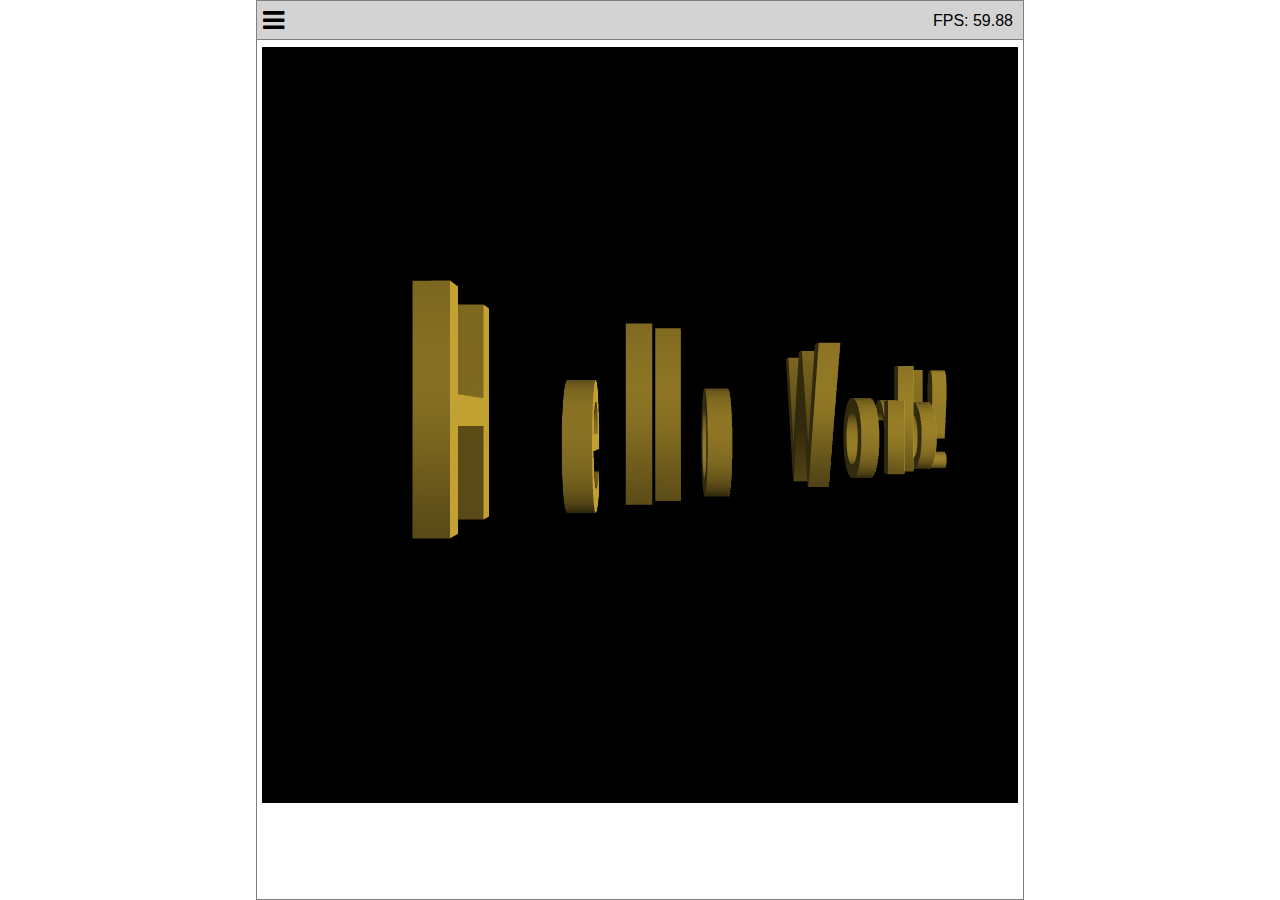
<file: index.htm>
<!DOCTYPE html>
<html lang="en-us">
<head>
  <meta charset="utf-8">
  <meta name="viewport" content="width=device-width, initial-scale=1.0">
  <link rel="stylesheet" type="text/css" href="style.css">
  <link rel="stylesheet" href="https://cdnjs.cloudflare.com/ajax/libs/font-awesome/4.7.0/css/font-awesome.min.css">
  <script src="Vendor/glm/glm-js.min.js" defer></script>
  <!-- <script src='https://git.io/glm-js.min.js'></script> -->

  <!-- <script src="Vendor/glMatrix/gl-matrix-min.js"></script> -->
  <!-- <script type="module">
    import * as glMatrix from "./Vendor/glMatrix/common.js";
    import * as mat4 from "./Vendor/glMatrix/mat4.js";
    export { glMatrix, mat4 };
  </script> -->

  <script src="Script/ShaderProgram.js" defer></script>
  <script src="Script/ObjectLoader.js" defer></script>
  <script src="Script/Model.js" defer></script>
  <script src="Script/Camera.js" defer></script>
  <script src="Script/hello_world.js" defer></script>
  <title>My Graphics Sandbox</title>
</head>

<body>
  <div class="navbar">
    <p id="fps">FPS:</p>
    <div class="dropdown">
      <button class="dropbtn">
        <i class="fa fa-bars"></i>
      </button>
      <div class="dropdown-content">
        <script>
            readLinksFile();

            async function readLinksFile(){
              let links_object = await fetch("links.txt");
              let links_text = await links_object.text();

              document.getElementsByClassName("dropdown-content")[0].innerHTML = links_text;
            } // end of readLinksFile
        </script>
      </div>
    </div>
  </div>

  <div class="content">
    <!-- <canvas id="myCanvas" tabindex="0">You browser does not support canvas element.</canvas> -->
    <canvas id="myCanvas">You browser does not support canvas element.</canvas>
  </div>
</body>
</html>
</file>
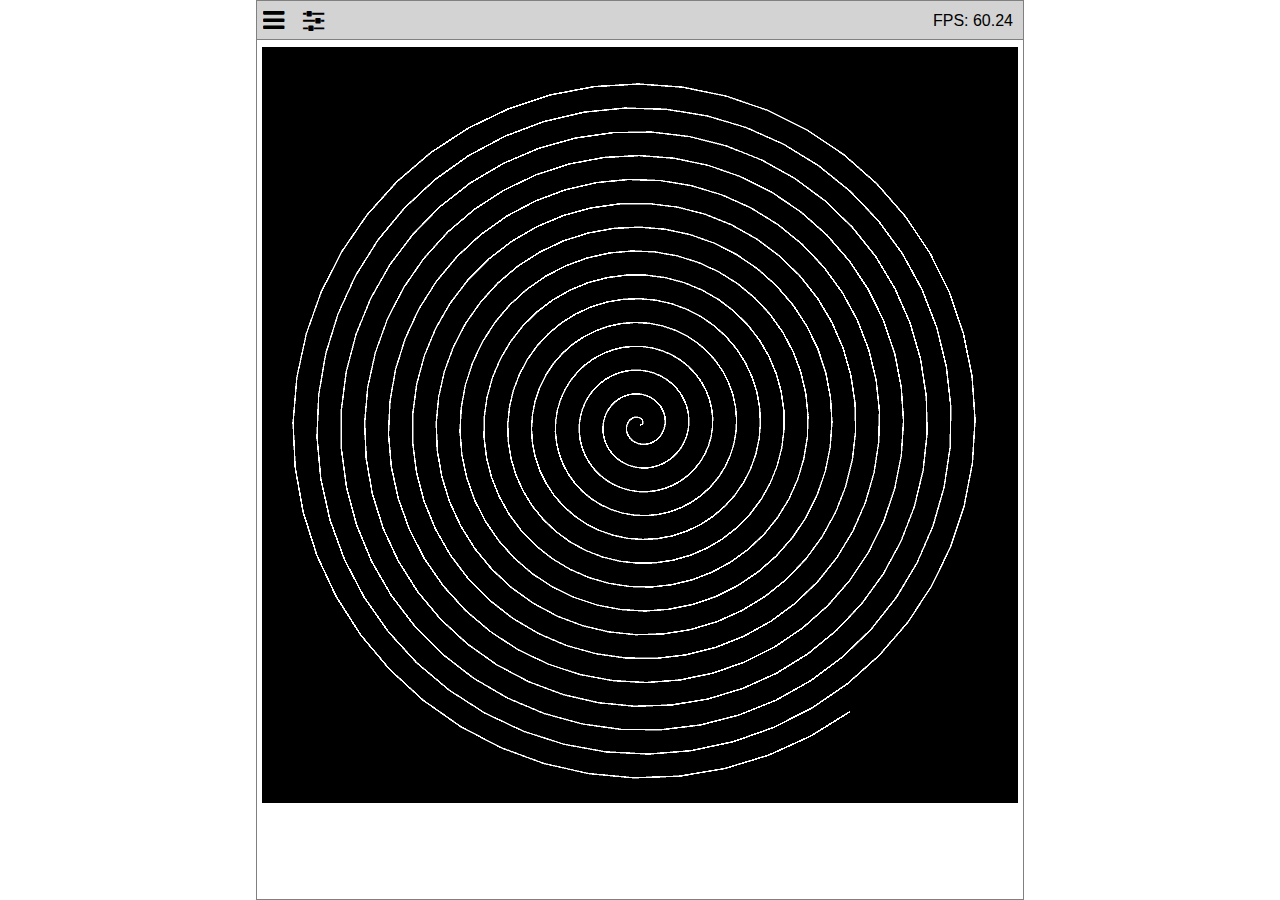
<file: archimedean_spiral.htm>
<!DOCTYPE html>
<html lang="en-us">
<head>
  <meta charset="utf-8">
  <meta name="viewport" content="width=device-width, initial-scale=1.0">
  <link rel="stylesheet" type="text/css" href="style.css">
  <link rel="stylesheet" href="https://cdnjs.cloudflare.com/ajax/libs/font-awesome/4.7.0/css/font-awesome.min.css">
  <script src="Vendor/glm/glm-js.min.js" defer></script>
  <script src="Script/ShaderProgram.js" defer></script>
  <script src="Script/archimedean_spiral.js" defer></script>
  <!-- <script src='https://git.io/glm-js.min.js'></script> -->
  <title>My Graphics Sandbox</title>
</head>

<body>
  <div class="navbar">
    <p id="fps">FPS:</p>
    <div class="dropdown">
      <button class="dropbtn">
        <i class="fa fa-bars"></i>
      </button>
      <div class="dropdown-content">
        <script>
            readLinksFile();

            async function readLinksFile(){
              let links_object = await fetch("links.txt");
              let links_text = await links_object.text();

              document.getElementsByClassName("dropdown-content")[0].innerHTML = links_text;
            } // end of readLinksFile
        </script>
      </div>
    </div>

    <div class="dropdown">
      <button class="dropbtn">
        <i class="fa fa-sliders"></i>
      </button>
      <div class="dropdown-content">
        <input class="slider" id="numberOfPoints" type="range" min="1" max="1440" value="720">
        <label id="numberOfPointsLabel" for="numberOfPoints">Number of points</label>
        <script>
          var sliderPoints = document.getElementById("numberOfPoints");
          var outputPoints = document.getElementById("numberOfPointsLabel")
          outputPoints.innerHTML = "Number of points: " + sliderPoints.valueAsNumber;

          sliderPoints.oninput = function() {
            outputPoints.innerHTML = "Number of points: " + this.valueAsNumber;
          }
        </script>
        <input class="slider" id="angleOffset" type="range" min="0" max="6.28" value="0.13" step="0.01">
        <label id="angleOffsetLabel" for="angleOffset">Angle offset</label>
        <script>
          var sliderAngle = document.getElementById("angleOffset");
          var outputAngle = document.getElementById("angleOffsetLabel")
          outputAngle.innerHTML = "Angle offset: " + sliderAngle.valueAsNumber;

          sliderAngle.oninput = function() {
            outputAngle.innerHTML = "Angle offset: " + this.valueAsNumber;
          }
        </script>
      </div>
    </div>
  </div>

  <div class="content">
    <canvas id="myCanvas">You browser does not support canvas element.</canvas>
  </div>
</body>
</html
</file>
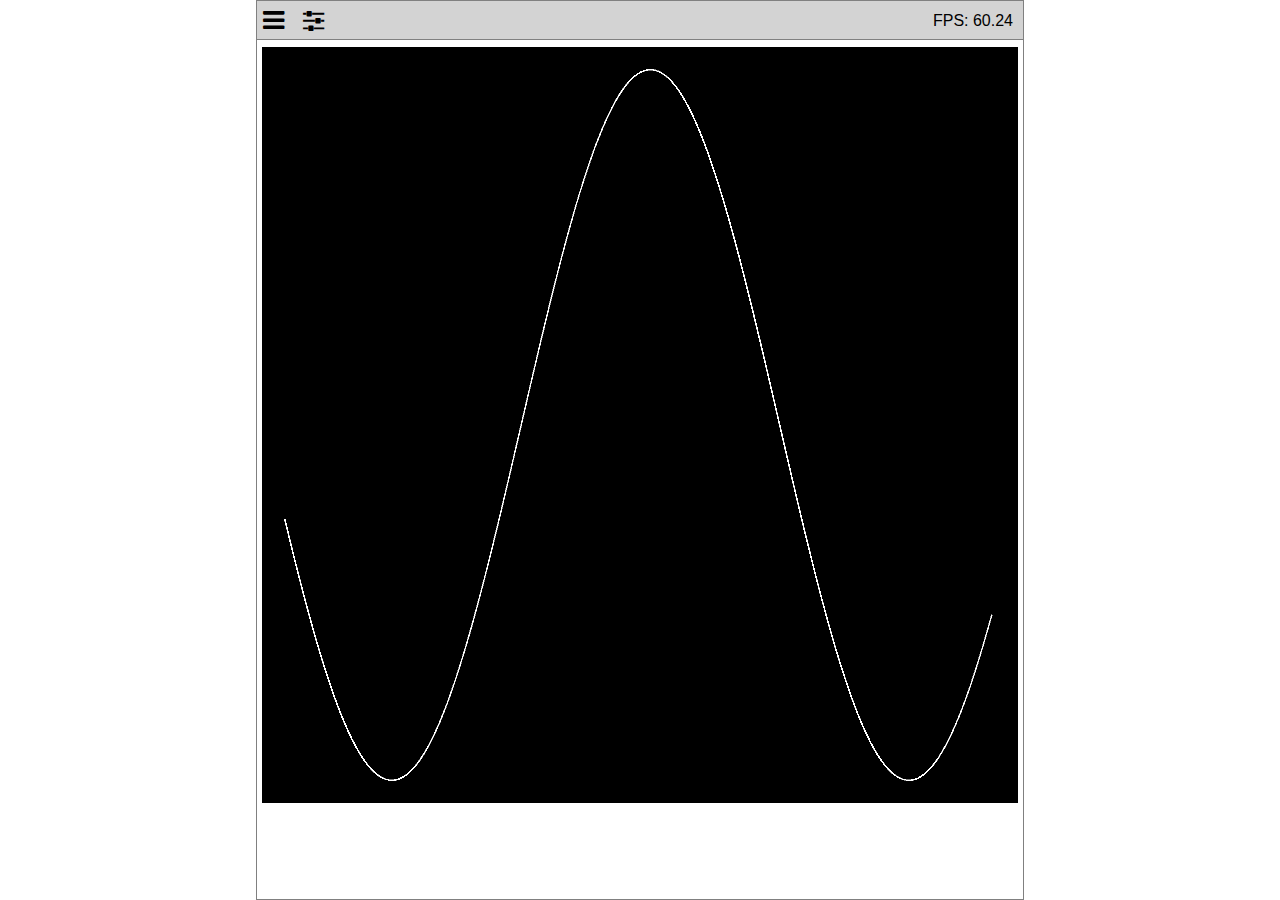
<file: sine_wave.htm>
<!DOCTYPE html>
<html lang="en-us">
<head>
  <meta charset="utf-8">
  <meta name="viewport" content="width=device-width, initial-scale=1.0">
  <link rel="stylesheet" type="text/css" href="style.css">
  <link rel="stylesheet" href="https://cdnjs.cloudflare.com/ajax/libs/font-awesome/4.7.0/css/font-awesome.min.css">
  <script src="Vendor/glm/glm-js.min.js" defer></script>
  <script src="Script/ShaderProgram.js" defer></script>
  <script src="Script/sine_wave.js" defer></script>
  <!-- <script src='https://git.io/glm-js.min.js'></script> -->
  <title>My Graphics Sandbox</title>
</head>

<body>
  <div class="navbar">
    <p id="fps">FPS:</p>
    <div class="dropdown">
      <button class="dropbtn">
        <i class="fa fa-bars"></i>
      </button>
      <div class="dropdown-content">
        <script>
            readLinksFile();

            async function readLinksFile(){
              let links_object = await fetch("links.txt");
              let links_text = await links_object.text();

              document.getElementsByClassName("dropdown-content")[0].innerHTML = links_text;
            } // end of readLinksFile
        </script>
      </div>
    </div>

    <div class="dropdown">
      <button class="dropbtn">
        <i class="fa fa-sliders"></i>
      </button>
      <div class="dropdown-content">
        <input class="slider" id="numberOfPoints" type="range" min="1" max="1440" value="200">
        <label id="numberOfPointsLabel" for="numberOfPoints">Number of points</label>
        <script>
          var sliderPoints = document.getElementById("numberOfPoints");
          var outputPoints = document.getElementById("numberOfPointsLabel")
          outputPoints.innerHTML = "Number of points: " + sliderPoints.valueAsNumber;

          sliderPoints.oninput = function() {
            outputPoints.innerHTML = "Number of points: " + this.valueAsNumber;
          }
        </script>
        <input class="slider" id="angleOffset" type="range" min="0" max="6.28" value="6.24" step="0.01">
        <label id="angleOffsetLabel" for="angleOffset">Angle offset</label>
        <script>
          var sliderAngle = document.getElementById("angleOffset");
          var outputAngle = document.getElementById("angleOffsetLabel")
          outputAngle.innerHTML = "Angle offset: " + sliderAngle.valueAsNumber;

          sliderAngle.oninput = function() {
            outputAngle.innerHTML = "Angle offset: " + this.valueAsNumber;
          }
        </script>
      </div>
    </div>
  </div>

  <div class="content">
    <canvas id="myCanvas">You browser does not support canvas element.</canvas>
  </div>
</body>
</html
</file>
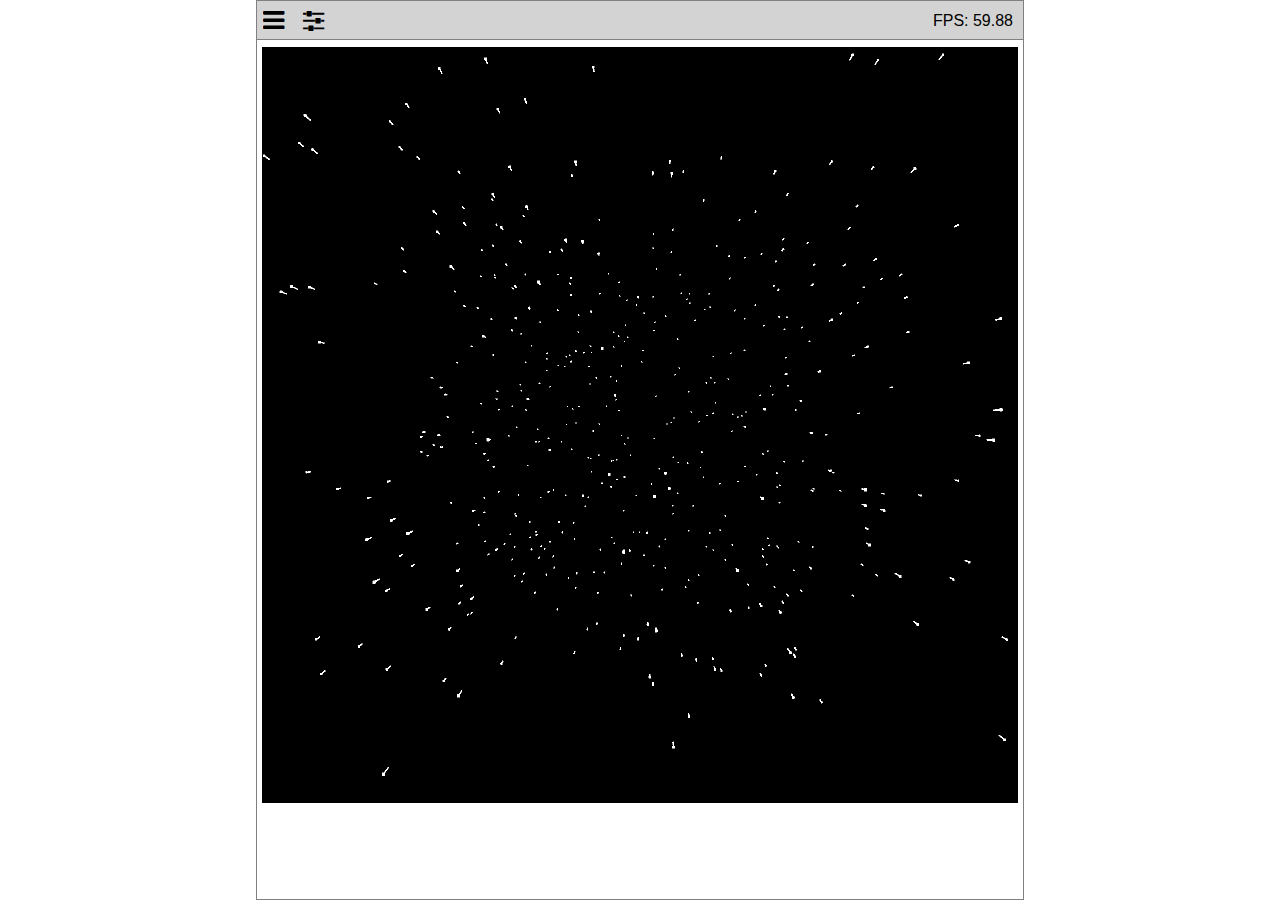
<file: starfield.htm>
<!DOCTYPE html>
<html lang="en-us">
<head>
  <meta charset="utf-8">
  <meta name="viewport" content="width=device-width, initial-scale=1.0">
  <link rel="stylesheet" type="text/css" href="style.css">
  <link rel="stylesheet" href="https://cdnjs.cloudflare.com/ajax/libs/font-awesome/4.7.0/css/font-awesome.min.css">
  <script src="Vendor/glm/glm-js.min.js" defer></script>
  <script src="Script/ShaderProgram.js" defer></script>
  <script src="Script/starfield.js" defer></script>
  <!-- <script src='https://git.io/glm-js.min.js'></script> -->
  <title>My Graphics Sandbox</title>
</head>

<body>
  <div class="navbar">
    <p id="fps">FPS:</p>
    <div class="dropdown">
      <button class="dropbtn">
        <i class="fa fa-bars"></i>
      </button>
      <div class="dropdown-content">
        <script>
            readLinksFile();

            async function readLinksFile(){
              let links_object = await fetch("links.txt");
              let links_text = await links_object.text();

              document.getElementsByClassName("dropdown-content")[0].innerHTML = links_text;
            } // end of readLinksFile
        </script>
      </div>

    </div>

    <div class="dropdown">
      <button class="dropbtn">
        <i class="fa fa-sliders"></i>
      </button>
      <div class="dropdown-content">
        <input class="slider" id="numberOfStars" type="range" min="1" max="2000" value="500" step="1">
        <label id="numberOfStarsLabel" for="numberOfStars">Number of stars</label>
        <script>
          var sliderStars = document.getElementById("numberOfStars");
          var outputStars = document.getElementById("numberOfStarsLabel")
          outputStars.innerHTML = "Number of stars: " + sliderStars.valueAsNumber;

          sliderStars.oninput = function() {
            outputStars.innerHTML = "Number of stars: " + this.valueAsNumber;
          }
        </script>

        <input class="slider" id="starSize" type="range" min="0" max="10.0" value="4.0" step="0.1">
        <label id="sizeLabel" for="starSize">Speed x</label>
        <script>
          var sliderSize = document.getElementById("starSize");
          var outputSize = document.getElementById("sizeLabel")
          outputSize.innerHTML = "Star size: " + sliderSize.valueAsNumber;

          sliderSize.oninput = function() {
            outputSize.innerHTML = "Star size: " + this.valueAsNumber;
          }
        </script>

        <input class="slider" id="speed" type="range" min="0" max="10.0" value="1.0" step="0.01">
        <label id="speedLabel" for="speed">Speed x</label>
        <script>
          var sliderSpeed = document.getElementById("speed");
          var outputSpeed = document.getElementById("speedLabel")
          outputSpeed.innerHTML = "Speed x " + sliderSpeed.valueAsNumber;

          sliderSpeed.oninput = function() {
            outputSpeed.innerHTML = "Speed x " + this.valueAsNumber;
          }
        </script>
      </div>
    </div>
  </div>

  <div class="content">
    <canvas id="myCanvas">You browser does not support canvas element.</canvas>
  </div>
</body>
</html
</file>
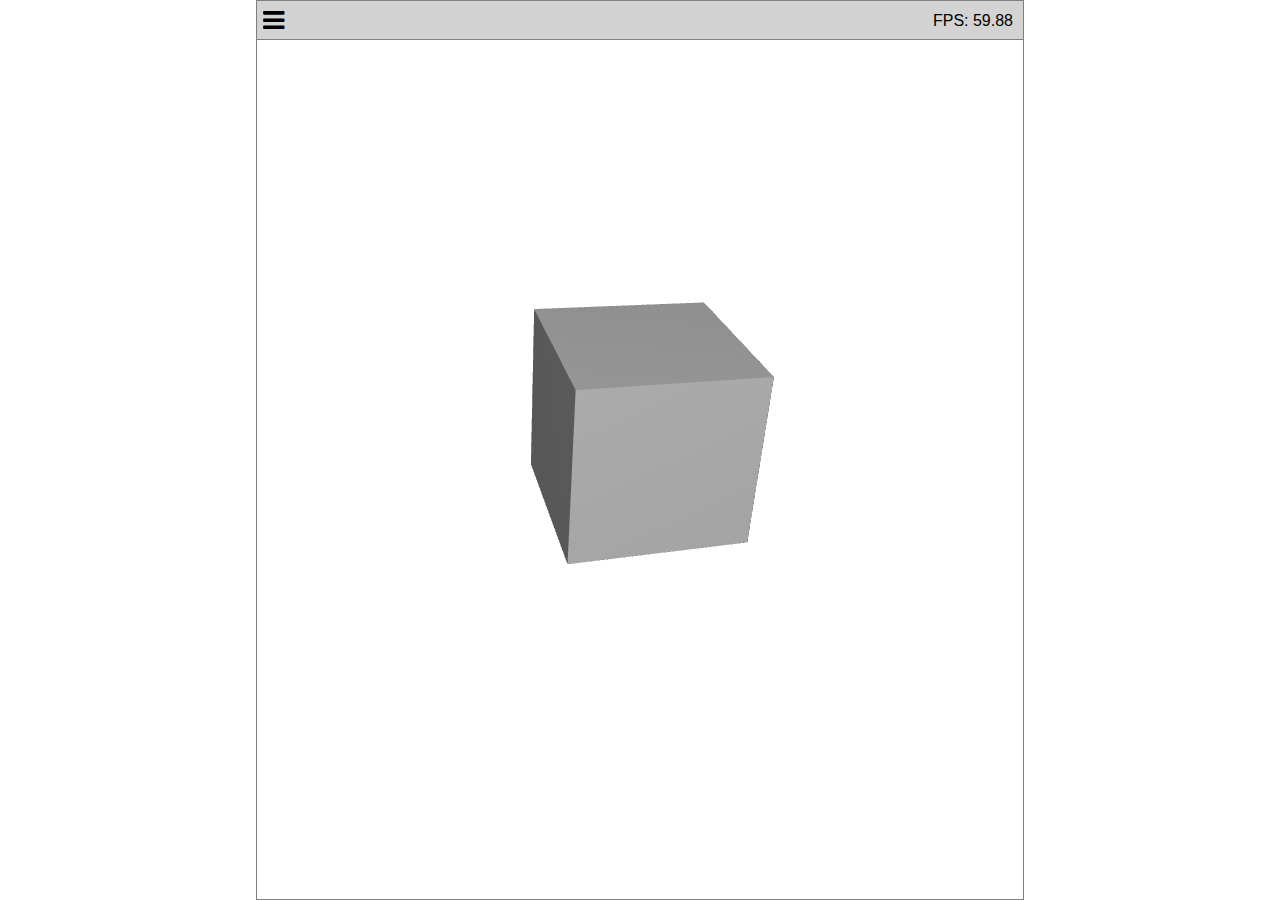
<file: texture_test.htm>
<!DOCTYPE html>
<html lang="en-us">
<head>
  <meta charset="utf-8">
  <meta name="viewport" content="width=device-width, initial-scale=1.0">
  <link rel="stylesheet" type="text/css" href="style.css">
  <link rel="stylesheet" href="https://cdnjs.cloudflare.com/ajax/libs/font-awesome/4.7.0/css/font-awesome.min.css">
  <script src="Vendor/glm/glm-js.min.js" defer></script>
  <!-- <script src='https://git.io/glm-js.min.js'></script> -->

  <!-- <script src="Vendor/glMatrix/gl-matrix-min.js"></script> -->
  <!-- <script type="module">
    import * as glMatrix from "./Vendor/glMatrix/common.js";
    import * as mat4 from "./Vendor/glMatrix/mat4.js";
    export { glMatrix, mat4 };
  </script> -->

  <script src="Script/ShaderProgram.js" defer></script>
  <script src="Script/ObjectLoader.js" defer></script>
  <script src="Script/Model.js" defer></script>
  <script src="Script/Camera.js" defer></script>
  <script src="Script/shadow_mapping.js" defer></script>
  <title>My Graphics Sandbox</title>
</head>

<body>
  <div class="navbar">
    <p id="fps">FPS:</p>
    <div class="dropdown">
      <button class="dropbtn">
        <i class="fa fa-bars"></i>
      </button>
      <div class="dropdown-content">
        <script>
            readLinksFile();

            async function readLinksFile(){
              let links_object = await fetch("links.txt");
              let links_text = await links_object.text();

              document.getElementsByClassName("dropdown-content")[0].innerHTML = links_text;
            } // end of readLinksFile
        </script>
      </div>
    </div>
  </div>

  <div class="content">
    <!-- <canvas id="myCanvas" tabindex="0">You browser does not support canvas element.</canvas> -->
    <canvas id="myCanvas">You browser does not support canvas element.</canvas>
  </div>
</body>
</html>
</file>
<file: style.css>
* {
  box-sizing: border-box;
}

html, body {
  font-family: Arial, Helvetica, sans-serif;
  margin: 0;
  height: 100%;

}

.navbar {
  position: fixed;
  top: 0;
  width: 100%;
  height: 40px;
  background-color: lightgrey;
  border: 1px solid grey;

}

.dropbtn{
  /* position: relative; */
  border: none;
  outline: none;
  background-color: inherit;
  font-family: inherit;
  margin: 0;
  /* padding-top: 4px; */
  font-size: 25px;
}

.dropdown {
  /* border: 1px solid red; */
  float: left;
  width: 40px;
  height: 38px;
  padding-top: 4px;
}

.dropdown-content {
  display: none;
  position: absolute;
  top: 38px;
  left: 2px;
  background-color: #f9f9f9;
  min-width: 160px;
  box-shadow: 0px 8px 16px 0px rgba(0,0,0,0.6);
  border: 1px solid lightgrey;

}

.dropdown-content a {
  /* float: none; */
  color: black;
  padding: 12px 16px;
  text-decoration: none;
  display: block;
  text-align: left;
}

.dropdown-content .slider {
  -webkit-appearance: none;
  /* appearance: none; */
  width: 90%; /* Full-width */
  min-width: 250px;
  /* padding: 0px 10px 0px 10px; */
  margin: 10px 10px 10px 10px;
  height: 3px; /* Specified height */
  background: black; /* Grey background */
  /* outline: none; /* Remove outline */
  /* opacity: 0.7; /* Set transparency (for mouse-over effects on hover) */
  /* -webkit-transition: .2s; /* 0.2 seconds transition on hover */
  /* transition: opacity .2s; */
  /* float: none; */
  /* color: black; */

  /* background: #d3d3d3; */
  /* width: 100%; */

  /* text-decoration: none; */
  display: block;
  /* border: 1px solid red; */
  /* text-align: left; */
}

.slider::-webkit-slider-thumb {
  -webkit-appearance: none;
  appearance: none;
  width: 15px;
  height: 15px;
  background: black;
  cursor: pointer;
}

.slider::-moz-range-thumb {
  width: 15px;
  height: 15px;
  background: black;
  cursor: pointer;
}

.dropdown-content label {
  padding: 0px 0px 10px 10px;
  /* color: red;
  border: 1px solid red; */
  display: block;
}

.dropdown-content a:hover {
  background-color: #ddd;
}

.dropdown-content a:active {
  color: white;
}

.dropdown:hover .dropdown-content{
  display: block;
}

/* .dropdown:hover .dropdown-content{
  display: block;
} */

.content {
  width: 100%;
  height: 100%;
  border: 1px solid grey;


}

#fps {
  /* display: inline; */
  position: absolute;
  top: -5px;
  right: 10px;
}

#myCanvas {
  border-width:46px 5px 1px 5px;
  border-style: solid;
  border-color: rgba(150, 150, 150, 0);
  /* outline: none; */
}

@media  only screen and (min-width: 768px) {
  .content {
    width: 60%;
    margin-left: auto;
    margin-right: auto;
    text-align: center;
    /* border: 1px solid red; */
  }

  .navbar {
    width: 60%;
    left: 20%;
  }

  .slider::-webkit-slider-thumb {
    width: 10px;
    height: 10px;
  }

  .slider::-moz-range-thumb {
    width: 10px;
    height: 10px;
  }

  /* html, body {
    min-width: 400px;
    min-height: 400px;
  } */

  /* .dropbtn{
    display: none;
  } */

  /* .dropdown-content{
    display: block;

  } */

  /* .dropdown {
    height: 100%;
  } */


}
</file>
